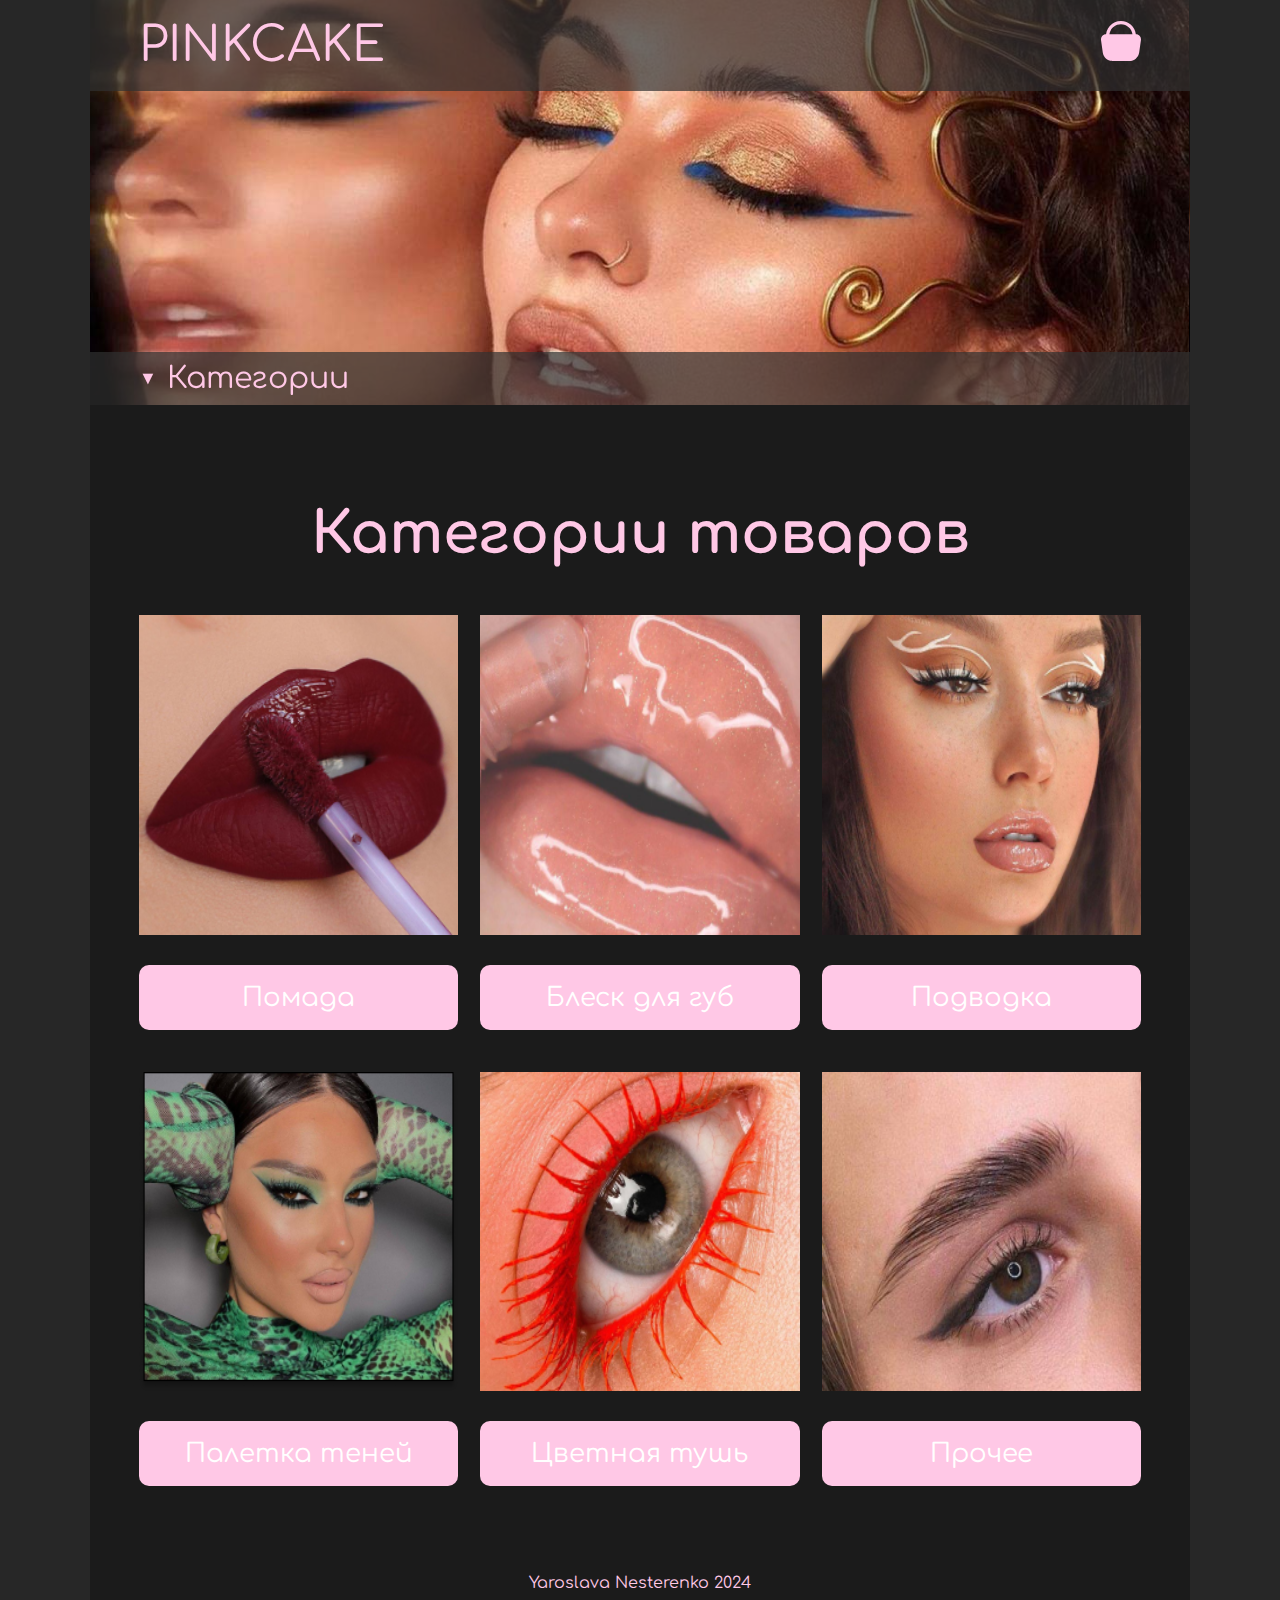
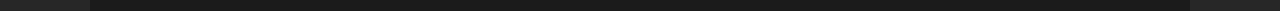
<file: index.html>
<!DOCTYPE html>
<html lang="en">
<head>
  <meta charset="UTF-8">
  <meta name="viewport" content="width=device-width, initial-scale=1.0">
  <title>PINKCAKE - косметика для тебя</title>

  <link rel="shortcut icon" href="favicon.ico">

  <link rel="preconnect" href="https://fonts.googleapis.com">
  <link rel="preconnect" href="https://fonts.gstatic.com" crossorigin>
  <link href="https://fonts.googleapis.com/css2?family=Comfortaa:wght@300..700&family=Cormorant:ital,wght@0,300..700;1,300..700&display=swap" rel="stylesheet">

  <link rel="stylesheet" href="styles.css">
  <link rel="stylesheet" href="styles-mobile.css">

  <script src="js/products.js"></script>
  <script src="js/script.js"></script>
  <script src="js/showProducts.js"></script>
</head>
<body>
  <div class="body">
    <header class="header">
      <div class="header-menu">
        <div class="logo"><a href="index.html">PINKCAKE</a></div>

        <div class="actions">
          <div>
            <a href="basket.html" class="shop-basket" id="shop-basket">
              <img class="header-icon" src="icons/shopping-cart.svg" title="Корзина пока пуста">
            </a>
          </div>

          <div class="mobile-menu">
            <img class="header-icon burger" src="icons/menu-burger.svg" title="Меню">
            <img class="header-icon close" src="icons/close.svg" title="Меню">
          </div>
        </div>
      </div>

      <div class="header-navigation-wrapper">
        <ul class="header-navigation">
          <li>
            <div class="header-navigation-title has-child">Категории</div>
            <ul class="header-navigation-list"></ul>
          </li>
        </ul>
      </div>
    </header>
    <main class="catalog">
      <div class="catalog-title">
        <h2>Категории товаров</h2>
      </div>

      <div class="catalog-items"></div>
    </main>
    <footer class="footer">Yaroslava Nesterenko 2024</footer>
  </div>

  <script>
    createCategoryNavigation();
    createCategoriesList();
  </script>
</body>
</html>
</file>
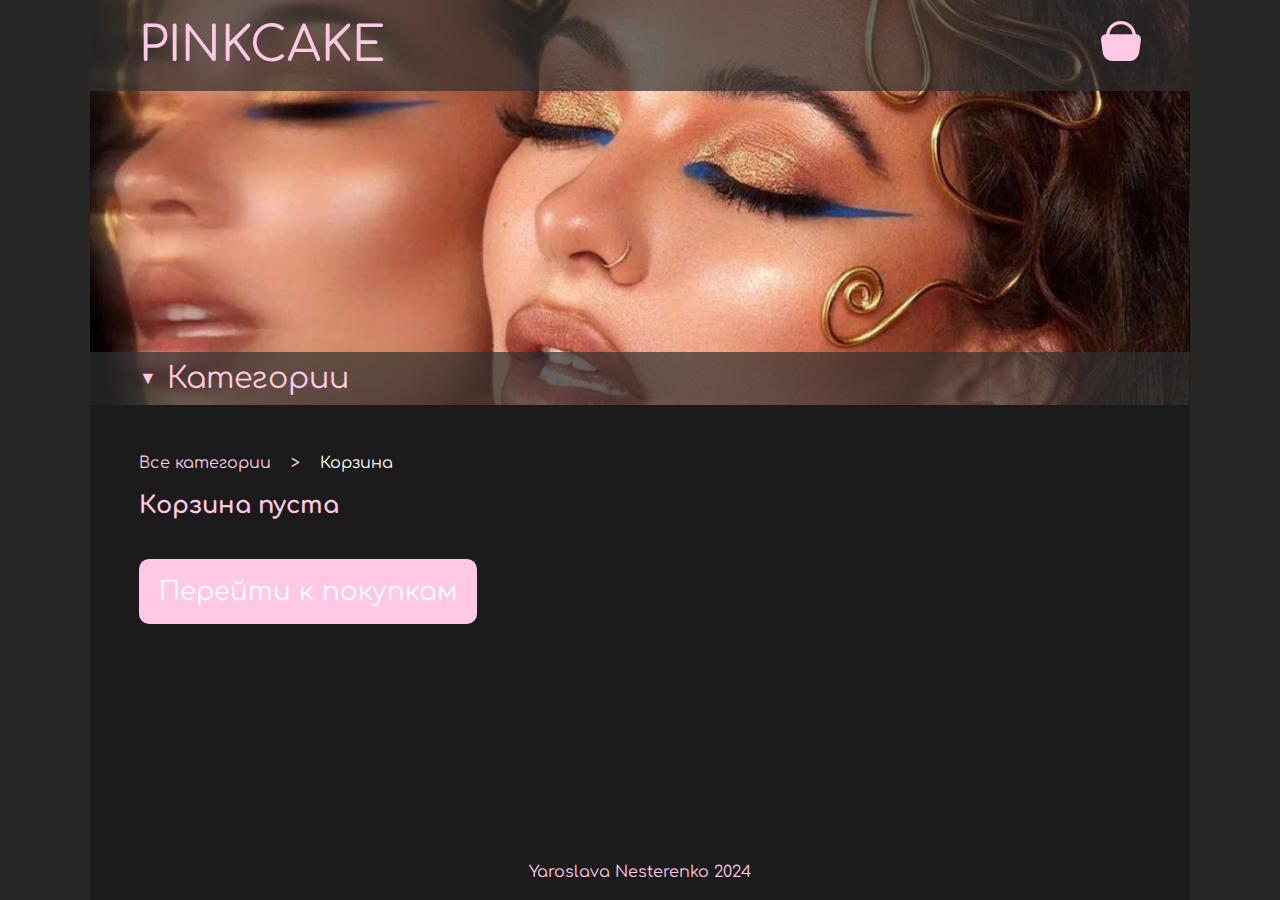
<file: basket.html>
<!DOCTYPE html>
<html lang="en">
<head>
  <meta charset="UTF-8">
  <meta name="viewport" content="width=device-width, initial-scale=1.0">
  <title>Помады PINKCAKE - косметика для тебя.</title>

  <link rel="shortcut icon" href="favicon.ico">

  <link rel="preconnect" href="https://fonts.googleapis.com">
  <link rel="preconnect" href="https://fonts.gstatic.com" crossorigin>
  <link href="https://fonts.googleapis.com/css2?family=Comfortaa:wght@300..700&family=Cormorant:ital,wght@0,300..700;1,300..700&display=swap" rel="stylesheet">

  <link rel="stylesheet" href="styles.css">
  <link rel="stylesheet" href="styles-mobile.css">

  <script src="js/products.js"></script>
  <script src="js/script.js"></script>
  <script src="js/showProducts.js"></script>
</head>
<body>
  <div class="body">
    <header class="header">
      <div class="header-menu">
        <div class="logo"><a href="index.html">PINKCAKE</a></div>
        
        <div class="actions">
          <div>
            <a href="basket.html" class="shop-basket" id="shop-basket">
              <img class="header-icon" src="icons/shopping-cart.svg" title="Корзина пока пуста">
            </a>
          </div>

          <div class="mobile-menu">
            <img class="header-icon burger" src="icons/menu-burger.svg" title="Меню">
            <img class="header-icon close" src="icons/close.svg" title="Меню">
          </div>
        </div>
      </div>

      <div class="header-navigation-wrapper">
        <ul class="header-navigation">
          <li>
            <div class="header-navigation-title has-child">Категории</div>
            <ul class="header-navigation-list"></ul>
          </li>
        </ul>
      </div>
    </header>
    <main class="basket">
      <div class="bread-crumbs">
        <ul>
          <li><a href="index.html" title="Все категории">Все категории</a></li>
          <li>Корзина</li>
        </ul>
      </div>

      <div class="basket-title">
        <h2>Корзина<span class="basket-empty"> пуста</span></h2>
      </div>

      <div class="basket-body">
        <div class="basket-empty">
          <a href="index.html" class="catalog-button">Перейти к покупкам</a>
        </div>

        <div class="products"></div>

        <div class="summary">
          <span>Вы заказали товаров на сумму: <span class="summary-price"></span></span>
          <a class="summary-payment-button" href="payment.html">Перейти к оплате</a>
        </div>
      </div>
    </main>
    <footer class="footer">Yaroslava Nesterenko 2024</footer>

    <script>
      createCategoryNavigation();

      const updateProductInBasket = () => {
        const productsDiv = document.querySelector('.products');
        productsDiv?.replaceChildren();

        const basket = JSON.parse(localStorage.getItem('basket'));

        const basketIds = Object.keys(basket).map(Number);

        const products = PRODUCTS_LIST.filter(p => basketIds.includes(p.id));

        let sum = 0;
        
        products.forEach(product => {
          sum += product.price * basket[product.id];
          productsDiv.appendChild(createProduct(product, true));
        });

        const sumDiv = document.querySelector('.summary');

        if (sum === 0) {
          sumDiv.classList.add('hidden');
        } else {
          sumDiv.classList.remove('hidden');
        }

        const sumDivPrice = sumDiv.querySelector('.summary-price');

        const textNode = document.createTextNode(sum);
        sumDivPrice.replaceChildren(textNode)

        EVENT_EMITER.emit('countBasket');
      }

      updateProductInBasket();

      EVENT_EMITER.on('updateProductsInBasket', updateProductInBasket);
    </script>
  </div>
</body>
</html>
</file>
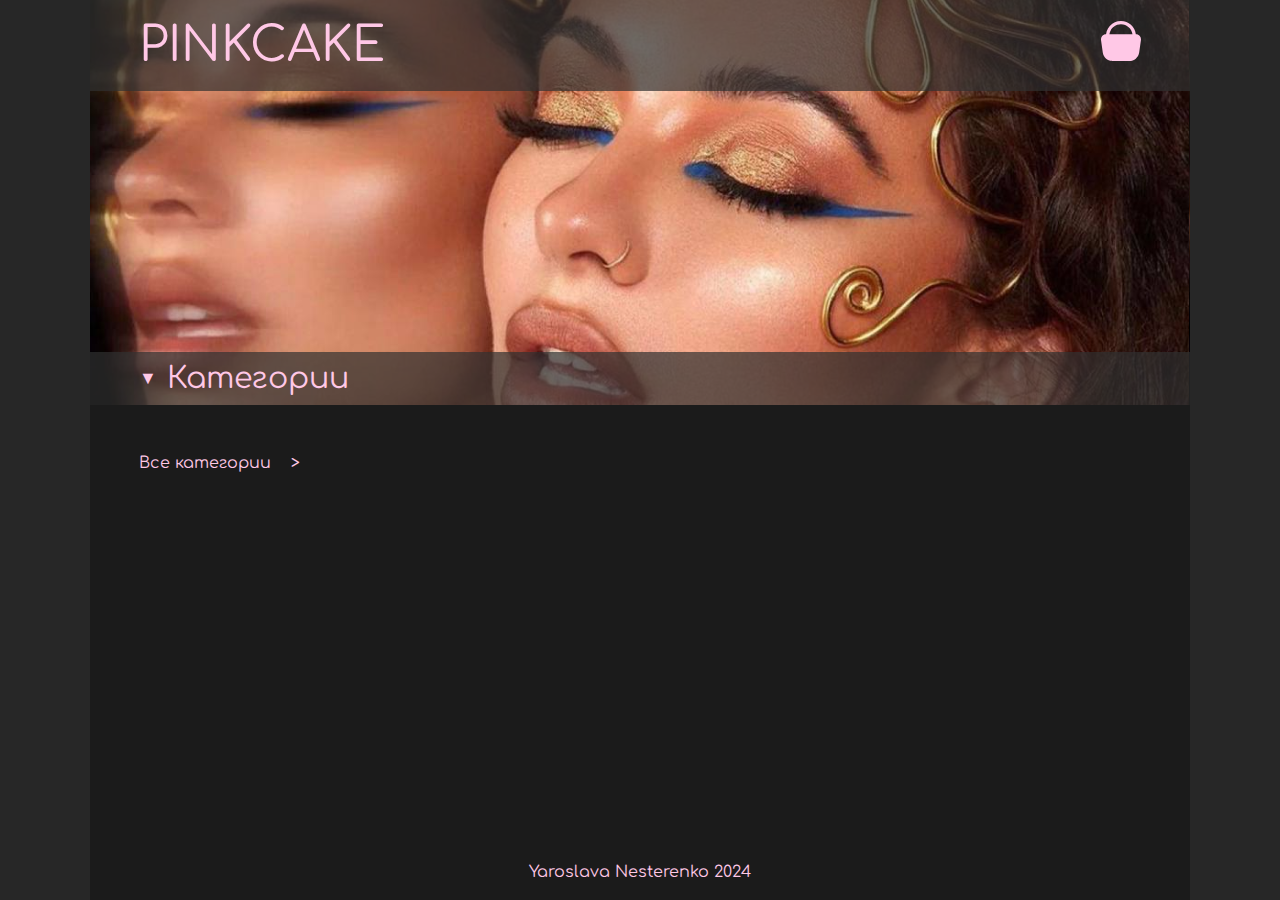
<file: category.html>
<!DOCTYPE html>
<html lang="en">
<head>
  <meta charset="UTF-8">
  <meta name="viewport" content="width=device-width, initial-scale=1.0">
  <title>Помады PINKCAKE - косметика для тебя.</title>

  <link rel="shortcut icon" href="favicon.ico">

  <link rel="preconnect" href="https://fonts.googleapis.com">
  <link rel="preconnect" href="https://fonts.gstatic.com" crossorigin>
  <link href="https://fonts.googleapis.com/css2?family=Comfortaa:wght@300..700&family=Cormorant:ital,wght@0,300..700;1,300..700&display=swap" rel="stylesheet">

  <link rel="stylesheet" href="styles.css">
  <link rel="stylesheet" href="styles-mobile.css">

  <script src="js/products.js"></script>
  <script src="js/script.js"></script>
  <script src="js/showProducts.js"></script>
</head>
<body>
  <div class="body">
    <header class="header">
      <div class="header-menu">
        <div class="logo"><a href="index.html">PINKCAKE</a></div>
        <div class="actions">
          <div>
            <a href="basket.html" class="shop-basket" id="shop-basket">
              <img class="header-icon" src="icons/shopping-cart.svg" title="Корзина пока пуста">
            </a>
          </div>

          <div class="mobile-menu">
            <img class="header-icon burger" src="icons/menu-burger.svg" title="Меню">
            <img class="header-icon close" src="icons/close.svg" title="Меню">
          </div>
        </div>
      </div>

      <div class="header-navigation-wrapper">
        <ul class="header-navigation">
          <li>
            <div class="header-navigation-title has-child">Категории</div>
            <ul class="header-navigation-list"></ul>
          </li>
        </ul>
      </div>
    </header>
    <main class="category">
      <div class="bread-crumbs">
        <ul>
          <li><a href="index.html" title="Все категории">Все категории</a></li>
          <li class="category-name"></li>
        </ul>
      </div>

      <div class="catalog-title">
        <h2 class="category-name"></h2>
      </div>

      <div class="products"></div>
    </main>
    <footer class="footer">Yaroslava Nesterenko 2024</footer>
  </div>

  <script>
    const url = new URL(document.location);
    const categoryName = url.searchParams.get('category');

    if (categoryName) {
      const category = CATEGORIES[categoryName];

      createCategoryNavigation(category.name);

      if (category) {
        const categoryNames = document.querySelectorAll('.category-name');

        categoryNames.forEach(c => {    
          const textNode = document.createTextNode(category.title);
          c.replaceChildren(textNode);
        })

        const products = document.querySelector('.products');

        PRODUCTS_LIST
          .filter(p => p.category === category.name)
          .forEach(product => {
            products.appendChild(createProduct(product));
          });

        EVENT_EMITER.emit('countBasket');
      }
    }
  </script>
</body>
</html>
</file>
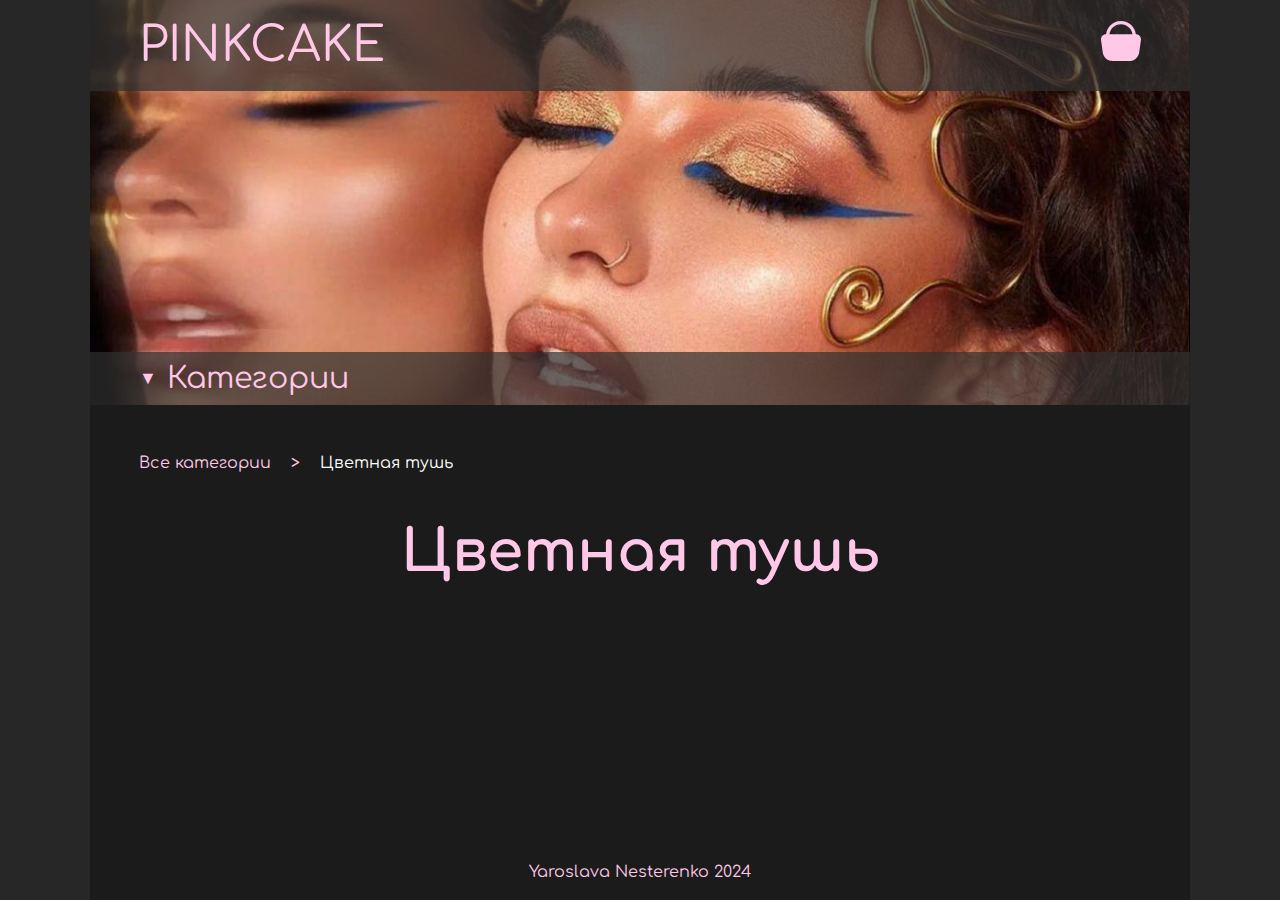
<file: mascara.html>
<!DOCTYPE html>
<html lang="en">
<head>
  <meta charset="UTF-8">
  <meta name="viewport" content="width=device-width, initial-scale=1.0">
  <title>Помады PINKCAKE - косметика для тебя.</title>

  <link rel="shortcut icon" href="favicon.ico">

  <link rel="preconnect" href="https://fonts.googleapis.com">
  <link rel="preconnect" href="https://fonts.gstatic.com" crossorigin>
  <link href="https://fonts.googleapis.com/css2?family=Comfortaa:wght@300..700&family=Cormorant:ital,wght@0,300..700;1,300..700&display=swap" rel="stylesheet">

  <link rel="stylesheet" href="styles.css">
  <link rel="stylesheet" href="styles-mobile.css">

  <script src="js/products.js"></script>
  <script src="js/script.js"></script>
  <script src="js/showProducts.js"></script>
</head>
<body>
  <div class="body">
    <header class="header">
      <div class="header-menu">
        <div class="logo"><a href="index.html">PINKCAKE</a></div>

        <div class="actions">
          <div>
            <a href="basket.html" class="shop-basket" id="shop-basket">
              <img class="header-icon" src="icons/shopping-cart.svg" title="Корзина пока пуста">
            </a>
          </div>

          <div class="mobile-menu">
            <img class="header-icon burger" src="icons/menu-burger.svg" title="Меню">
            <img class="header-icon close" src="icons/close.svg" title="Меню">
          </div>
        </div>
      </div>

      <div class="header-navigation-wrapper">
        <ul class="header-navigation">
          <li>
            <div class="header-navigation-title has-child">Категории</div>
            <ul class="header-navigation-list">
              <li><a href="lipstick.html">Помадa</a></li>
              <li>Цветная тушь</li>
              <li><a href="palette.html">Палетка теней</a></li>
              <li><a href="lipgloss.html">Блеск для губ</a></li>
              <li><a href="eyeliner.html">Подводка</a></li>
              <li><a href="other.html">Прочее</a></li>
            </ul>
          </li>
        </ul>
      </div>
    </header>
    <main class="category">
      <div class="bread-crumbs">
        <ul>
          <li><a href="index.html" title="Все категории">Все категории</a></li>
          <li>Цветная тушь</li>
        </ul>
      </div>

      <div class="catalog-title">
        <h2>Цветная тушь</h2>
      </div>
    </main>
    <footer class="footer">Yaroslava Nesterenko 2024</footer>
  </div>

  <script>
    const CURRENT_CATEGORY = 'mascara';

    document.addEventListener('DOMContentLoaded', function () {
      const products = document.querySelector('.products');

      PRODUCTS_LIST
        .filter(p => p.category === CURRENT_CATEGORY)
        .forEach(product => {
          products.appendChild(createProduct(product));
        });

      EVENT_EMITER.emit('countBasket');
    })
  </script>
</body>
</html>
</file>
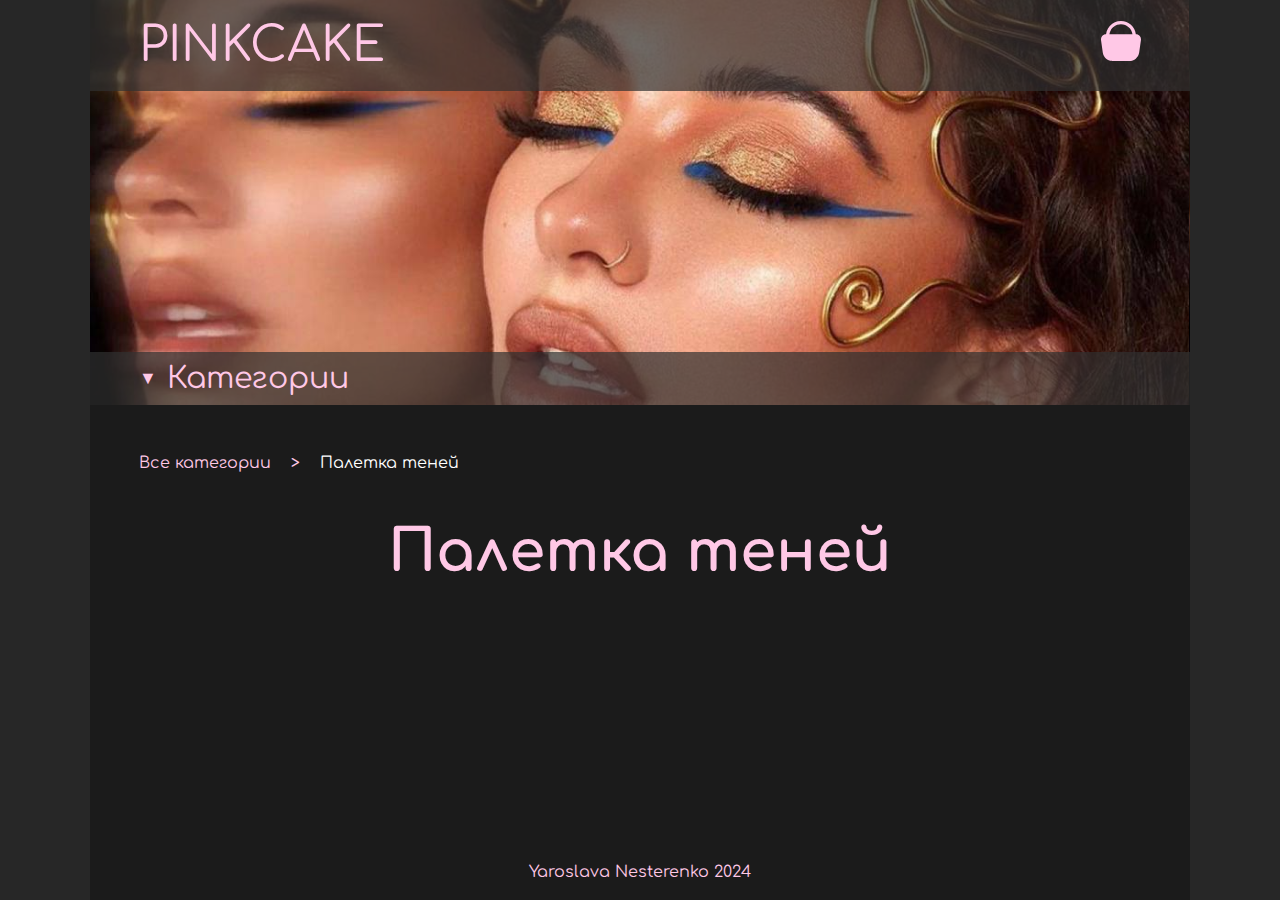
<file: palette.html>
<!DOCTYPE html>
<html lang="en">
<head>
  <meta charset="UTF-8">
  <meta name="viewport" content="width=device-width, initial-scale=1.0">
  <title>Помады PINKCAKE - косметика для тебя.</title>

  <link rel="shortcut icon" href="favicon.ico">

  <link rel="preconnect" href="https://fonts.googleapis.com">
  <link rel="preconnect" href="https://fonts.gstatic.com" crossorigin>
  <link href="https://fonts.googleapis.com/css2?family=Comfortaa:wght@300..700&family=Cormorant:ital,wght@0,300..700;1,300..700&display=swap" rel="stylesheet">

  <link rel="stylesheet" href="styles.css">
  <link rel="stylesheet" href="styles-mobile.css">
</head>
<body>
  <div class="body">
    <header class="header">
      <div class="header-menu">
        <div class="logo"><a href="index.html">PINKCAKE</a></div>

        <div class="actions">
          <a href=""><img class="header-icon" src="icons/shopping-cart.svg" title="Корзина пока пуста"></a>

          <div class="mobile-menu">
            <img class="header-icon burger" src="icons/menu-burger.svg" title="Меню">
            <img class="header-icon close" src="icons/close.svg" title="Меню">
          </div>
        </div>
      </div>

      <div class="header-navigation-wrapper">
        <ul class="header-navigation">
          <li>
            <div class="header-navigation-title has-child">Категории</div>
            <ul class="header-navigation-list">
              <li><a href="lipstick.html">Помадa</a></li>
              <li><a href="mascara.html">Цветная тушь</a></li>
              <li>Палетка теней</li>
              <li><a href="lipgloss.html">Блеск для губ</a></li>
              <li><a href="eyeliner.html">Подводка</a></li>
              <li><a href="other.html">Прочее</a></li>
            </ul>
          </li>
        </ul>
      </div>
    </header>
    <main class="category">
      <div class="bread-crumbs">
        <ul>
          <li><a href="index.html" title="Все категории">Все категории</a></li>
          <li>Палетка теней</li>
        </ul>
      </div>

      <div class="catalog-title">
        <h2>Палетка теней</h2>
      </div>
    </main>
    <footer class="footer">Yaroslava Nesterenko 2024</footer>
  </div>

  <script>
    document.querySelector('.header-navigation > li').addEventListener('click', function (e) {
      this.classList.toggle('active');
    })

    document.querySelector('.mobile-menu').addEventListener('click', function (e) {
      document.querySelector('.header').classList.toggle('menu-active');
    });
  </script>
</body>
</html>
</file>
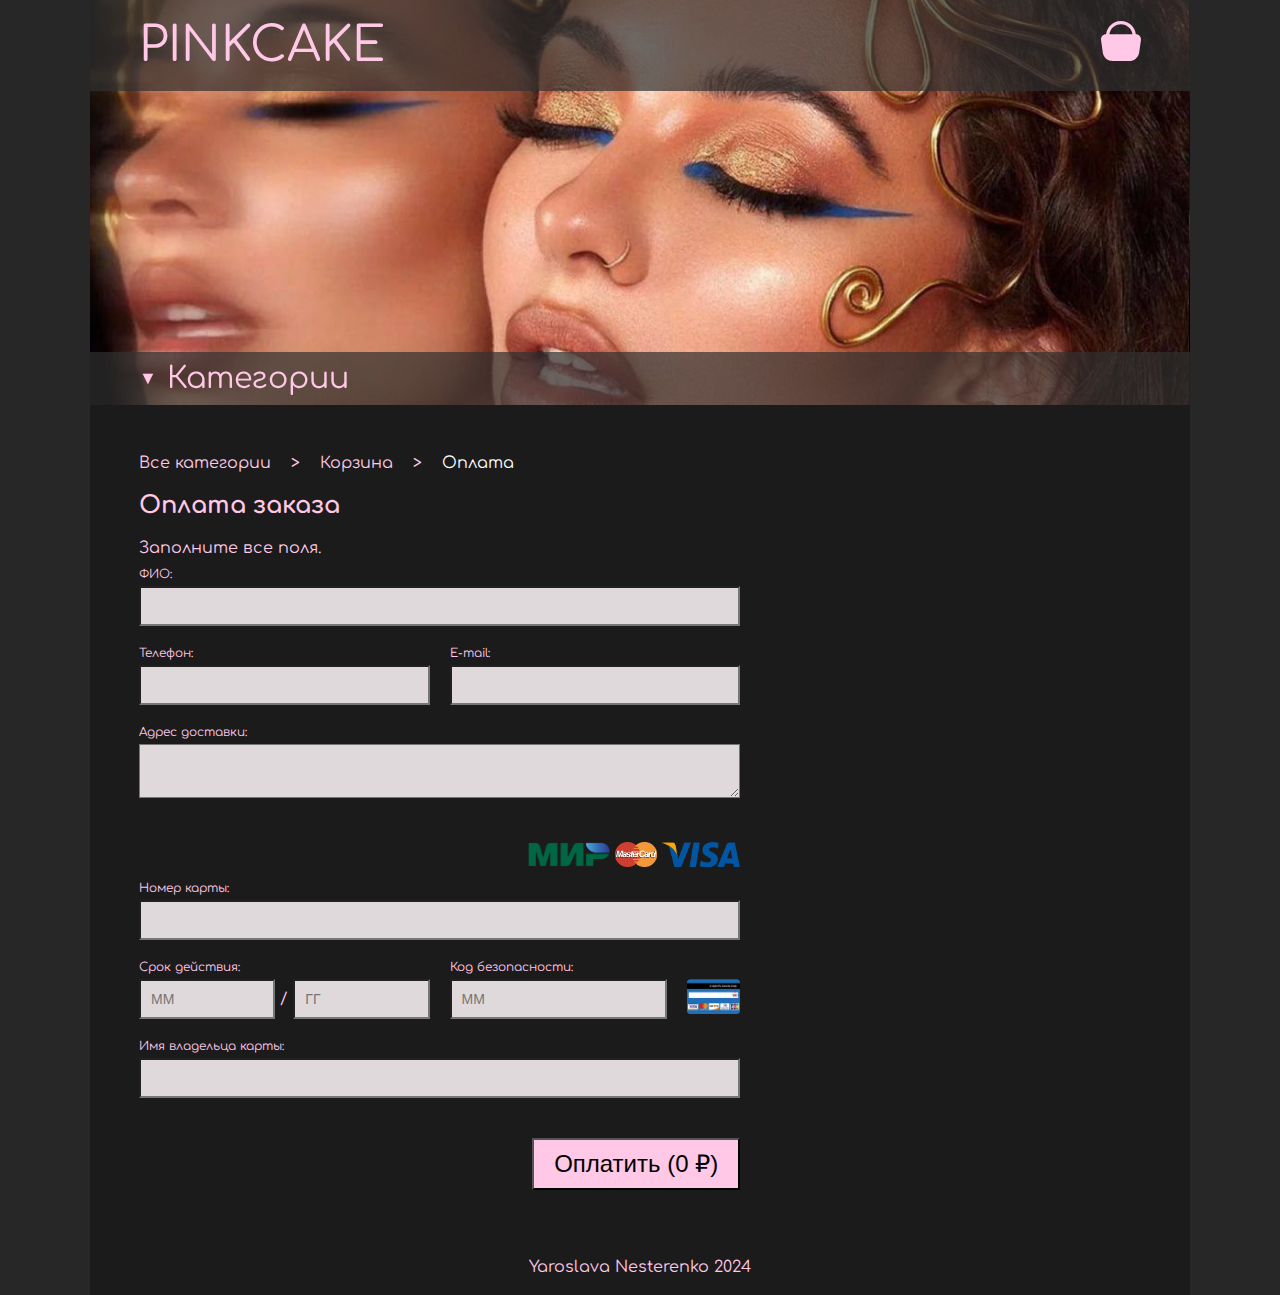
<file: payment.html>
<!DOCTYPE html>
<html lang="en">
<head>
  <meta charset="UTF-8">
  <meta name="viewport" content="width=device-width, initial-scale=1.0">
  <title>Помады PINKCAKE - косметика для тебя.</title>

  <link rel="shortcut icon" href="favicon.ico">

  <link rel="preconnect" href="https://fonts.googleapis.com">
  <link rel="preconnect" href="https://fonts.gstatic.com" crossorigin>
  <link href="https://fonts.googleapis.com/css2?family=Comfortaa:wght@300..700&family=Cormorant:ital,wght@0,300..700;1,300..700&display=swap" rel="stylesheet">

  <link rel="stylesheet" href="styles.css">
  <link rel="stylesheet" href="styles-mobile.css">

  <script src="js/products.js"></script>
  <script src="js/script.js"></script>
  <script src="js/showProducts.js"></script>
</head>
<body>
  <div class="body">
    <header class="header">
      <div class="header-menu">
        <div class="logo"><a href="index.html">PINKCAKE</a></div>
        
        <div class="actions">
          <div>
            <a href="basket.html" class="shop-basket" id="shop-basket">
              <img class="header-icon" src="icons/shopping-cart.svg" title="Корзина пока пуста">
            </a>
          </div>

          <div class="mobile-menu">
            <img class="header-icon burger" src="icons/menu-burger.svg" title="Меню">
            <img class="header-icon close" src="icons/close.svg" title="Меню">
          </div>
        </div>
      </div>

      <div class="header-navigation-wrapper">
        <ul class="header-navigation">
          <li>
            <div class="header-navigation-title has-child">Категории</div>
            <ul class="header-navigation-list"></ul>
          </li>
        </ul>
      </div>
    </header>
    <main class="payment">
      <div class="bread-crumbs">
        <ul>
          <li><a href="index.html" title="Все категории">Все категории</a></li>
          <li><a href="basket.html" title="Корзина">Корзина</a></li>
          <li>Оплата</li>
        </ul>
      </div>

      <form action="success.html">
        <div class="payment-title">
          <h2>Оплата заказа</h2>
        </div>

        <div class="payment-text">
          Заполните все поля.
        </div>

        <div class="payment-delivery width-60">
          <div class="input">
            <div class="input-text">ФИО:</div>
            <input type="text" />
          </div>

          <div class="twix">
            <div class="input">
              <div class="input-text">Телефон:</div>
              <input type="text" />
            </div>
  
            <div class="input">
              <div class="input-text">E-mail:</div>
              <input type="email" />
            </div>
          </div>

          <div class="input">
            <div class="input-text">Адрес доставки:</div>
            <textarea></textarea>
          </div>
        </div>

        <div class="payment-card">
          <div class="width-60">
            <div class="text-align-right">
              <img class="payment-img" src="images/mir.png">
              <img class="payment-img" src="images/mastercard.png">
              <img class="payment-img" src="images/visa.png">
            </div> 

            <div class="input">
              <div class="input-text">Номер карты:</div>
              <input type="text" />
            </div>

            <div class="payment-card-date">
              <div class="input">
                <div class="input-text">Срок действия:</div>
                <div class="payment-input">
                  <input type="text" placeholder="ММ" />
                  <span>/</span>
                  <input type="text" placeholder="ГГ" />
                </div>
              </div>

              <div class="input">
                <div class="input-text">Код безопасности:</div>
                <div class="payment-input-cvv">
                  <input type="text" placeholder="ММ" />
                  <a href="images/cvv.png" target="_blank"><img class="payment-img-cvv" src="images/cvv.png" /></a>
                </div>
              </div>
            </div>

            <div class="input">
              <div class="input-text">Имя владельца карты:</div>
              <input type="text" />
            </div>
          </div>
        </div>

        <div class="width-60 text-align-right">
          <button class="payment-button" type="submit">Оплатить</button>
        </div>
      </form>
    </main>
    <footer class="footer">Yaroslava Nesterenko 2024</footer>

    <script>
      createCategoryNavigation();

      const basket = JSON.parse(localStorage.getItem('basket'));

      const basketIds = Object.keys(basket).map(Number);

      const products = PRODUCTS_LIST.filter(p => basketIds.includes(p.id));

      let sum = 0;

      products.forEach(product => {
        sum += product.price * basket[product.id];
      });

      const paymentButtonHtml = document.querySelector('.payment-button');
      const textNode = document.createTextNode(`Оплатить (${sum} ₽)`);
      paymentButtonHtml.replaceChildren(textNode);

    </script>
  </div>
</body>
</html>
</file>
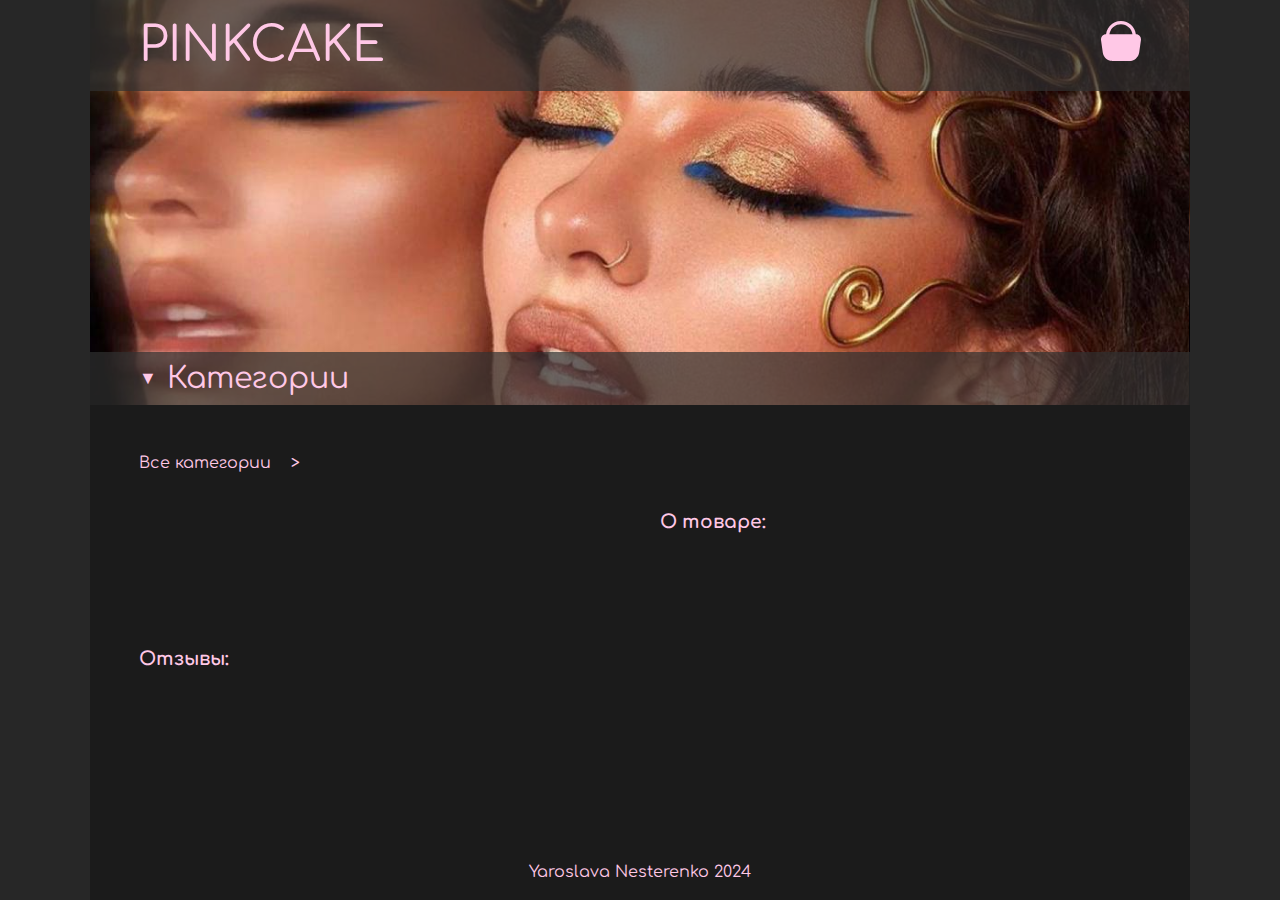
<file: product.html>
<!DOCTYPE html>
<html lang="en">
<head>
  <meta charset="UTF-8">
  <meta name="viewport" content="width=device-width, initial-scale=1.0">
  <title>PINKCAKE - косметика для тебя.</title>

  <link rel="shortcut icon" href="favicon.ico">

  <link rel="preconnect" href="https://fonts.googleapis.com">
  <link rel="preconnect" href="https://fonts.gstatic.com" crossorigin>
  <link href="https://fonts.googleapis.com/css2?family=Comfortaa:wght@300..700&family=Cormorant:ital,wght@0,300..700;1,300..700&display=swap" rel="stylesheet">

  <link rel="stylesheet" href="styles.css">
  <link rel="stylesheet" href="styles-mobile.css">

  <script src="js/products.js"></script>
  <script src="js/script.js"></script>
  <script src="js/showProducts.js"></script>
</head>
<body>
  <div class="body">
    <header class="header">
      <div class="header-menu">
        <div class="logo"><a href="index.html">PINKCAKE</a></div>
        <div class="actions">
          <div>
            <a href="basket.html" class="shop-basket" id="shop-basket">
              <img class="header-icon" src="icons/shopping-cart.svg" title="Корзина пока пуста">
            </a>
          </div>

          <div class="mobile-menu">
            <img class="header-icon burger" src="icons/menu-burger.svg" title="Меню">
            <img class="header-icon close" src="icons/close.svg" title="Меню">
          </div>
        </div>
      </div>

      <div class="header-navigation-wrapper">
        <ul class="header-navigation">
          <li>
            <div class="header-navigation-title has-child">Категории</div>
            <ul class="header-navigation-list"></ul>
          </li>
        </ul>
      </div>
    </header>
    <main class="main">
      <div class="bread-crumbs">
        <ul>
          <li><a href="index.html" title="Все категории">Все категории</a></li>
          <li class="category-link"></li>
          <li class="product-name"></li>
        </ul>
      </div>

      <div class="product">
        <div class="product-image"></div>
        <div class="product-info">
          <h2 class="product-name product-title"></h2>
          <div class="product-description"></div>
          <div class="product-params-title"><h3>О товаре:</h3></div>
          <div class="product-params"></div>
          <div class="product-price"></div>

        </div>
      </div>

      <div class="product-reviews-title"><h3>Отзывы:</h3></div>
      <div class="product-reviews"></div>
    </main>
    <footer class="footer">Yaroslava Nesterenko 2024</footer>
  </div>

  <script>
    createCategoryNavigation();

    const createCategoryLink = (category) => {
      const aHTML = createElement('a');
      aHTML.href = `category.html?category=${category.name}`;
      const textNode = document.createTextNode(category.title);
      aHTML.appendChild(textNode);

      return aHTML;
    }

    const createRaiting = (raiting) => {
      const wrapperHTML = createElement('div', ['rating-result']);

      for (let i = 1; i <= 5; i++) {
        const spanHTML = createElement('span');

        if (i <= raiting) {
          spanHTML.classList.add('active');
        }

        wrapperHTML.appendChild(spanHTML);
      }

      return wrapperHTML;
    }

    const url = new URL(document.location);
    const productId = Number(url.searchParams.get('product_id'));

    if (productId) {
      const product = PRODUCTS_LIST.find(p => p.id === productId);

      if (product) {
        const category = CATEGORIES[product.category];
        const categoryLinkHTML = document.querySelector('.category-link');
        categoryLinkHTML.replaceChildren(createCategoryLink(category));

        const productNamesHTML = document.querySelectorAll('.product-name');
        productNamesHTML.forEach(p => {
          const textNode = document.createTextNode(product.title);
          p.replaceChildren(textNode);
        });

        const productImageHTML = document.querySelector('.product-image');
        const img = new Image();
        img.src = product.image;
        productImageHTML.replaceChildren(img);

        const productDescriptionHTML = document.querySelector('.product-description');
        const textNode = document.createTextNode(product.description);
        productDescriptionHTML.replaceChildren(textNode);

        const productParamsHTML = document.querySelector('.product-params');
        for (const param of product.params) {
          const [pName, pValue] = param.split(':');

          const wrapperHTML = createElement('div', ['product-param']);

          const pNameHTML = createElement('div', ['product-param-name']);
          pNameHTML.appendChild(document.createTextNode(pName));

          const pValueHTML = createElement('div', ['product-param-value']);
          pValueHTML.appendChild(document.createTextNode(pValue));

          wrapperHTML.appendChild(pNameHTML);
          wrapperHTML.appendChild(pValueHTML);

          productParamsHTML.appendChild(wrapperHTML);
        }

        const productPayHTML = document.querySelector(".product-price");
        productPayHTML.replaceChildren(createProductCardActions(product));

        const productReviewsHTML = document.querySelector('.product-reviews');
        for (const review of product.reviews) {
          const firstLetter = review.name.split('')?.[0] ?? 'Н';

          const wrapperHTML = createElement('div', ['product-review']);

          const avatarHTML = createElement('div', ['product-review-avatar']);
          avatarHTML.appendChild(document.createTextNode(firstLetter));

          const nameHTML = createElement('div', ['product-review-name']);
          nameHTML.appendChild(document.createTextNode(review.name));

          const raitingHTML = createElement('div', ['product-review-raiting']);
          raitingHTML.appendChild(createRaiting(review.raiting));

          const textHTML = createElement('div', ['product-review-text']);
          textHTML.appendChild(document.createTextNode(review.text));

          wrapperHTML.appendChild(avatarHTML);
          wrapperHTML.appendChild(nameHTML);
          wrapperHTML.appendChild(raitingHTML);
          wrapperHTML.appendChild(textHTML);

          productReviewsHTML.appendChild(wrapperHTML);
        }
      }
    }
  </script>
</body>
</html>
</file>
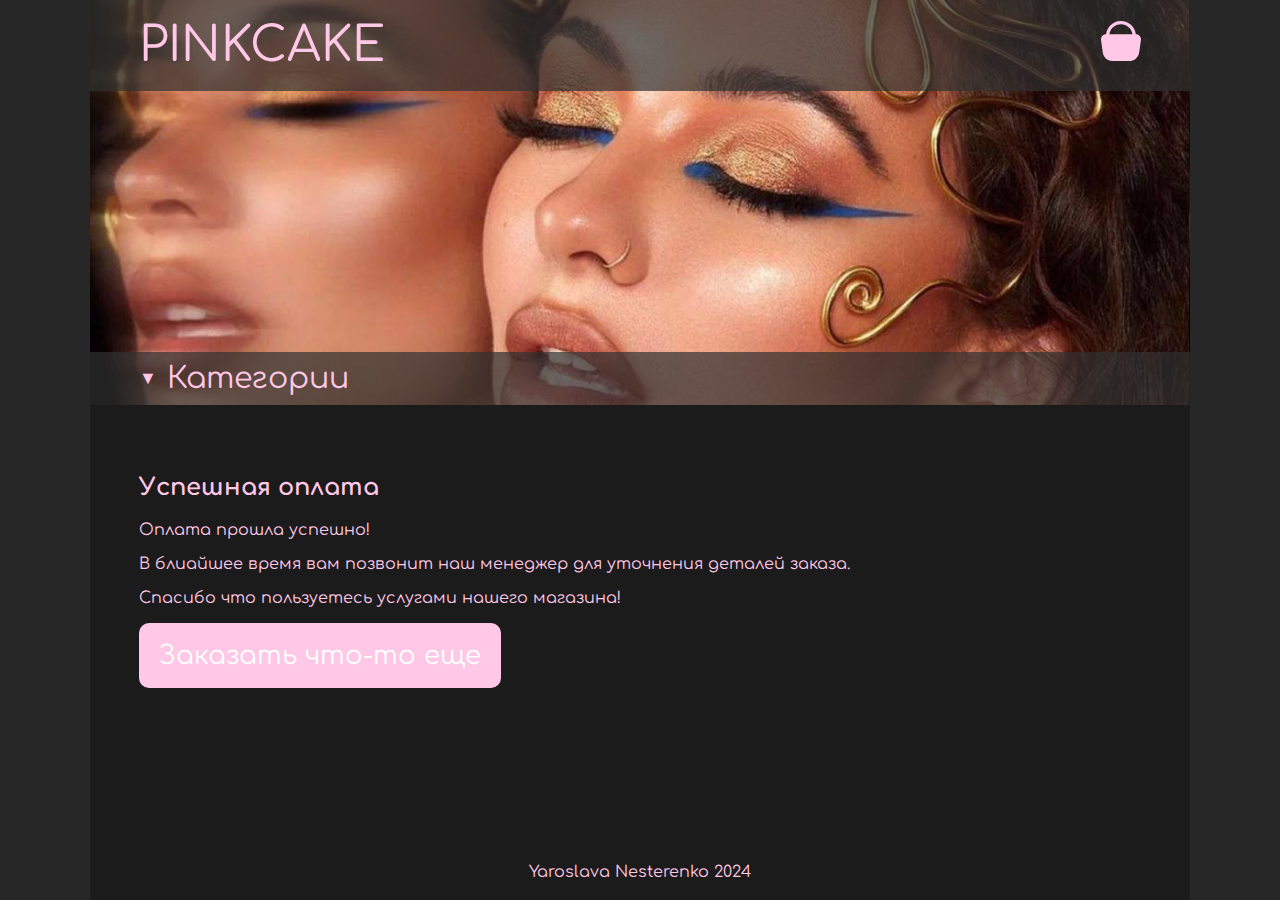
<file: success.html>
<!DOCTYPE html>
<html lang="en">
<head>
  <meta charset="UTF-8">
  <meta name="viewport" content="width=device-width, initial-scale=1.0">
  <title>PINKCAKE - косметика для тебя</title>

  <link rel="shortcut icon" href="favicon.ico">

  <link rel="preconnect" href="https://fonts.googleapis.com">
  <link rel="preconnect" href="https://fonts.gstatic.com" crossorigin>
  <link href="https://fonts.googleapis.com/css2?family=Comfortaa:wght@300..700&family=Cormorant:ital,wght@0,300..700;1,300..700&display=swap" rel="stylesheet">

  <link rel="stylesheet" href="styles.css">
  <link rel="stylesheet" href="styles-mobile.css">

  <script src="js/products.js"></script>
  <script src="js/script.js"></script>
  <script src="js/showProducts.js"></script>
</head>
<body>
  <div class="body">
    <header class="header">
      <div class="header-menu">
        <div class="logo"><a href="index.html">PINKCAKE</a></div>

        <div class="actions">
          <div>
            <a href="basket.html" class="shop-basket" id="shop-basket">
              <img class="header-icon" src="icons/shopping-cart.svg" title="Корзина пока пуста">
            </a>
          </div>

          <div class="mobile-menu">
            <img class="header-icon burger" src="icons/menu-burger.svg" title="Меню">
            <img class="header-icon close" src="icons/close.svg" title="Меню">
          </div>
        </div>
      </div>

      <div class="header-navigation-wrapper">
        <ul class="header-navigation">
          <li>
            <div class="header-navigation-title has-child">Категории</div>
            <ul class="header-navigation-list"></ul>
          </li>
        </ul>
      </div>
    </header>
    <main class="success">
      <div class="success-title">
        <h2>Успешная оплата</h2>
      </div>

      <div class="success-desctiption">
        <p>Оплата прошла успешно!</p>
        <p>В блиайшее время вам позвонит наш менеджер для уточнения деталей заказа.</p>
        <p>Спасибо что пользуетесь услугами нашего магазина!</p>
      </div>

      <div class="success-button">
        <a href="index.html" class="catalog-button">Заказать что-то еще</a>
      </div>
    </main>
    <footer class="footer">Yaroslava Nesterenko 2024</footer>
  </div>

  <script>
    createCategoryNavigation();
    EVENT_EMITER.emit('removeAllProductsFromBasket');
  </script>
</body>
</html>
</file>
<file: styles.css>
* {
  box-sizing: border-box;
}

:root {
  --color-primary: #FFC8E6;
  --color-primary-hover: rgb(187, 141, 149);
  --color-background-nav: #382831;
  --color-primary-active: white;
  --color-black: #1b1b1b;
  --color-black-opacity: rgba(48, 48, 48, 0.7);
}

ul {
  list-style-type: none;
  padding: 0;
  margin: 0;
}

li {
  list-style-type: none;
}

a {
  text-decoration: none;
}

body {
  font-family: "Comfortaa", serif;
  color: var(--color-primary);
  padding: 0;
  margin: 0;
  background: rgb(39, 39, 39);
}

.body {
  margin-left: calc((100vw - 1100px) / 2);
  display: flex;
  flex-direction: column;
  width: 100%;
  max-width: 1100px;
  min-height: 100vh;
  background: var(--color-black);
}

.header {
  display: flex;
  flex-direction: column;
  justify-content: end;
  width: 100%;
  font-size: 48px;
  background-image: url(images/header-bg.png);
  aspect-ratio: 1100 / 405;
}

.header-menu {
  position: fixed;
  top: 0;
  left: calc((100vw - 1100px) / 2);
  width: 100%;
  max-width: 1100px;
  display: flex;
  justify-content: space-between;
  padding: 19px 49px;
  background: var(--color-black-opacity);
}

.header-icon {
  width: 40px;
  height: 40px;
  fill: white;
}

.mobile-menu {
  display: none;
}

.actions {
  display: flex;
  gap: 20px;
}

main {
  flex-grow: 1;
  padding: 49px;
}

.logo a {
  color: var(--color-primary);
}

.catalog-title {
  text-align: center;
  padding: 0;
  width: 100%;
}

.catalog-title h2 {
  font-size: 58px;
}

.big-button {
  font-size: 64px;
  color: white;
  background: var(--color-primary);
  padding: 15px 60px;
  border: none;
  border-radius: 60px;
  text-transform: uppercase;
  text-decoration: none;
}

.big-button:hover {
  background: var(--color-primary-hover);
}

.catalog-items {
  display: grid;
  grid-template-columns: repeat(3, 1fr);
  gap: 22px;
}

.catalog-card {
  display: flex;
  flex-direction: column;
  gap: 30px;
  margin-bottom: 20px;
}

.catalog-card img {
  width: 100%;
  aspect-ratio: 1 / 1;
}

.catalog-button {
  display: inline-block;
  padding: 18px 20px;
  font-size: 26px;
  background: var(--color-primary);
  color: white;
  border: none;
  border-radius: 10px;
  text-decoration: none;
  text-align: center;
}

.catalog-button:hover {
  background: var(--color-primary-hover);
}

.header-navigation-wrapper {
  padding: 10px 49px;
  background: var(--color-black-opacity);
}

.header-navigation {
  position: relative;
  display: flex;
  gap: 49px;
  font-size: 30px;
  cursor: pointer;
}

.header-navigation-title {
  display: flex;
  align-items: center;
  gap: 10px;
}

.header-navigation:hover .header-navigation-title {
  color: var(--color-primary-active);
}

.header-navigation-title.has-child::before {
  content: '▼';
  font-size: 18px;
}

.header-navigation-title.has-child::before {
  content: '▼';
  font-size: 18px;
}

.header-navigation-list {
  display: none;
}

.header-navigation > li.active .header-navigation-list {
  display: block;
}

.header-navigation > li.active .header-navigation-title.has-child::before {
  content: '▲';
}

.header-navigation-list {
  position: absolute;
  top: 100%;
  left: -49px;
  background-color: var(--color-background-nav);
}

.header-navigation-list li {
  margin: 24px 49px;
  font-size: 24px;
  color: var(--color-primary-active);
}

.header-navigation-list li a {
  text-decoration: none;
  color: var(--color-primary);
}

.header-navigation-list li a:hover {
  color: var(--color-primary-active);
}

.bread-crumbs ul {
  display: flex;
  gap: 20px;
  color: var(--color-primary-active);
}

.bread-crumbs ul li {
  white-space: nowrap;
}

.bread-crumbs ul li:last-child {
  overflow: hidden;
  text-overflow: ellipsis;
}

.bread-crumbs ul a {
  text-decoration: none;
  color: var(--color-primary);
}

.shop-basket {
  position: relative;
  width: 40px;
  height: 40px;
}

.shop-basket[data-count]::after {
  display: flex;
  align-items: center;
  justify-content: center;
  content: attr(data-count);
  font-size: 16px;
  font-weight: 600;
  width: 24px;
  height: 24px;
  padding: 2px;
  background: red;
  border-radius: 20px;
  position: absolute;
  top: 50%;
  left: 50%;
  transform: translate(-50%, -50%);
  color: white;
  cursor: pointer;
}

.bread-crumbs ul a::after {
  content: '>';
  margin-left: 20px;
}

.products {
  display: flex;
  flex-direction: column;
  gap: 30px;
}

.product-card {
  display: grid;
  grid-template-columns: 150px 1fr;
  gap: 40px;
}

.product-card-images {
  width: 150px;
  text-align: center;
  background-color: black;
}

.product-card-images img {
  height: 100%;
  max-height: 100%;
  max-width: 100%;
}

.product-card-info {
  display: flex;
  flex-direction: column;
  gap: 10px;
  padding-bottom: 10px;
  width: 100%;
  border-bottom: 1px solid rgb(70, 70, 70);
}

.product-card-title h3 {
  margin: 0;
  padding: 0;
  font-size: 20px;
}

.product-card-actions {
  display: flex;
  justify-content: space-between;
}

.product-card-price {
  font-size: 28px;
  font-weight: 600;
}

.product-link {
  display: flex;
  color: var(--color-primary);
}

.product-card-description {
  font-size: 14px;
  font-style: italic;
  color: rgb(141, 116, 121);
}

.product-card-basket {
  display: flex;
}

.product-card-basket.has-some .product-card-basket-button {
  display: none;
}

.product-card-basket .product-card-basket-counter {
  display: none;
}

.product-card-basket.has-some .product-card-basket-counter {
  display: flex;
  gap: 10px;
}

.product-card-basket {
  display: flex;
  gap: 40px;
}

.product-card-basket-counter-input {
  width: 70px;
  padding: 0 15px;
  text-align: center;
  font-size: 24px;
}

.product-card-basket-counter-button {
  font-size: 24px;
}

.product-card-basket-button {
  display: flex;
  align-items: center;
  justify-content: center;
  gap: 10px;
  padding: 5px 15px;
  border: none;
  border-radius: 5px;
  font-size: 18px;
  cursor: pointer;
}

.button-icon {
  width: 16px;
  height: 16px;
}

.footer {
  text-align: center;
  padding: 19px 49px;
}

.hidden {
  display: none !important;
}

.basket-body {
  padding: 20px 0;
}

.summary {
  display: flex;
  justify-content: space-between;
  align-items: center;
  margin-top: 40px;
  font-size: 18px;
}

.summary-price {
  font-size: 30px;
  color: white;
}

.summary-price::after {
  content: " ₽";
}

.summary-payment-button {
  padding: 20px 40px;
  color: black;
  background: white;
  border-radius: 5px;
}

.input {
  width: 100%;
  margin: 10px 0;
} 

.input-text {
  font-size: 12px;
  margin-bottom: 5px;
}

.input input[type="text"],
.input input[type="email"],
.input textarea {
  width: 100%;
  padding: 10px;
  font-size: 14px;
  background: #e0d9dc;
  color:#612847;
}

.payment-input {
  display: flex;
  align-items: center;
  gap: 5px;
}

.twix {
  width: 100%;
  display: flex;
  gap: 20px;
}

.width-60 {
  width: 60%;
}

.payment-card {
  margin: 40px 0;
}

.payment-img-cvv {
  height: 35px;
}

.flex {
  display: flex;
  align-items: center;
  gap: 10px;
}

.payment-img {
  height: 25px;
}

.payment-card-date {
  display: flex;
  gap: 20px;
}

.payment-card-text {
  margin-bottom: 10px;
}

.payment-input-cvv {
  display: flex;
  align-items: center;
  gap: 20px;
}

.payment-button {
  padding: 10px 20px;
  font-size: 24px;
  background: #FFC8E6;
}

.text-align-right {
  text-align: right;
}

.product {
  display: grid;
  grid-template-columns: 1fr 1fr;
  padding: 20px 0;
}

.product-image {
  display: flex;
  justify-content: center;
  padding: 20px 20px 20px 0;
}

.product-info {
  padding: 0 0 20px 20px;
}

.product-image img {
  height: 100%;
  max-width: 100%;
}

.product-param {
  display: grid;
  grid-template-columns: 1fr 1fr;
  gap: 40px;
  padding: 12px 0;
  border-bottom: 1px solid var(--color-primary);
}

.product-param:last-child {
  border-bottom: none;
}

.product-param-name {  
  font-size: 12px;
}

.product-price {
  padding-top: 40px;
}

.product-price .product-card-price {
  font-size: 44px;
}

.product-review {
  display: grid;
  grid-template-columns: 34px auto 140px;
  grid-template-areas: 'avatar name raiting' '. text text';
  align-items: center;
  gap: 10px;
  padding: 20px 0;
}

.product-review-avatar {
  grid-area: avatar;

  display: flex;
  justify-content: center;
  align-items: center;
  padding: 6px 10px 4px 10px;
  color: black;
  background-color: #e9d6e0;
  border-radius: 50px;
  font-size: 20px;
  font-weight: 600;
}

.product-review-name {
  grid-area: name;
}

.product-review-raiting {
  grid-area: raiting;

  text-align: end;
}

.product-review-text {
  grid-area: text;
}

.rating-result {
	margin: 0 auto;
}
.rating-result span {
	padding: 0;
	font-size: 24px;
	margin: 0 3px;
	line-height: 1;
	color: lightgrey;
	text-shadow: 1px 1px #bbb;
}
.rating-result > span:before {
	content: '★';
}
.rating-result > span.active {
	color: #e266aa;
	text-shadow: 1px 1px #c60;
}

@media (max-width: 1100px) {
  .body {
    margin-left: 0;
  }
  
  .header-menu {
    left: 0;
  }
}
</file>
<file: styles-mobile.css>
@media (max-width: 700px) {
  .body {
    width: 100%;
    margin: 0;
  }

  .header {
    padding-top: 70px;
    background-image: none;
    aspect-ratio: inherit;
    font-size: 24px;
  }

  main {
    padding: 20px;
  }

  .header-menu {
    left: 0;
    width: 100%;
    padding: 20px;
  }

  .header-icon {
    width: 20px;
    height: 20px;
  }

  .bread-crumbs {
    display: none;
  }

  .mobile-menu {
    display: block;
  }

  .mobile-menu .close {
    display: none;
  }

  .header.menu-active .mobile-menu .close {
    display: block;
  }

  .header.menu-active .mobile-menu .burger {
    display: none;
  }

  .header-navigation-title {
    display: block;
    color: white;
  }

  .header-navigation > li.active .header-navigation-title.has-child::before {
    content: '';
  }

  .header-navigation-list {
    display: block;
  }

  .header-navigation-title.has-child::before {
    content: '';
  }
  
  .header-navigation-title.has-child::before {
    content: '';
  }

  .catalog-title {
    text-align: start;
  }

  .catalog-title h2 {
    font-size: 24px;
    margin: 20px 0;
  }

  .catalog-items {
    display: flex;
    flex-direction: column;
    margin: 20px 0;
  }

  .header-navigation-wrapper {
    display: none;
  }

  .header.menu-active .header-navigation-wrapper {
    display: block;
  }

  .header-navigation-wrapper {
    position: fixed;
    top: 67px;
    left: 0;
    bottom: 0;
    right: 0;
    background: var(--color-background-nav);
    padding: 20px;
  }

  .product-card {
    display: flex;
    flex-direction: column;
    gap: 20px;
  }

  .product-card-images {
    width: 100%;
  }

  .width-60 {
    width: 100%;
  }

  .product {
    display: flex;
    flex-direction: column;
  }

  .product-image {
    padding: 20px 0;
  }
  
  .product-info {
    padding: 0;
  }

  .summary {
    display: flex;
    flex-direction: column;
  }

  .summary-price {
    display: block;
    text-align: center;
    padding: 20px;
  }

  .footer {
    padding: 20px;
  }
}
</file>
